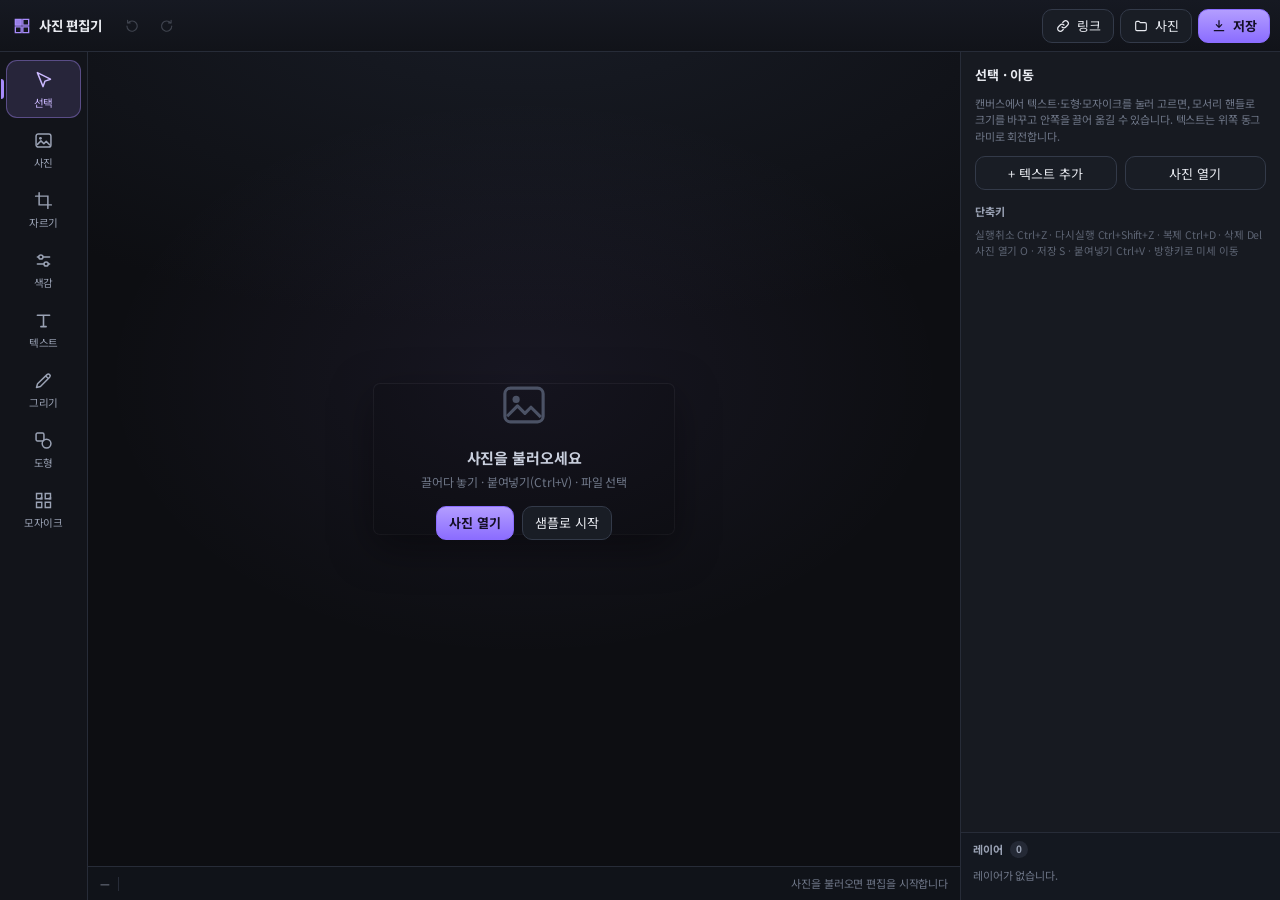
<file: index.html>
<!DOCTYPE html>
<html lang="ko">
<head>
<meta charset="utf-8">
<meta name="viewport" content="width=device-width, initial-scale=1, viewport-fit=cover, maximum-scale=1">
<title>사진 편집기 — 필터 · 텍스트 · 모자이크 · 저장</title>
<meta name="description" content="브라우저에서 바로 쓰는 사진 편집기 — 자르기, 필터, 자유 텍스트(폰트·테두리·그림자), 모자이크, 그리기, 도형, PNG/JPG/WebP 저장. 사진은 서버로 전송되지 않습니다.">
<meta name="theme-color" content="#0e0f13">
<meta name="apple-mobile-web-app-capable" content="yes">
<meta name="apple-mobile-web-app-status-bar-style" content="black-translucent">
<link rel="icon" href="assets/icon.svg" type="image/svg+xml">
<link rel="stylesheet" href="styles.css">
<script>
  window.__PE_ERRORS__ = [];
  window.addEventListener('error', function (e) {
    window.__PE_ERRORS__.push((e.message || 'error') + ' @' + (e.filename || '') + ':' + (e.lineno || 0));
  });
  window.addEventListener('unhandledrejection', function (e) {
    window.__PE_ERRORS__.push('promise: ' + (e.reason && e.reason.message ? e.reason.message : String(e.reason)));
  });
</script>
</head>
<body>

<div id="app" class="app" data-tool="select">

  <!-- ── 상단 바 ───────────────────────────────────────────── -->
  <header class="topbar">
    <div class="brand">
      <svg class="logo" viewBox="0 0 24 24" aria-hidden="true"><path d="M4 4h7v7H4zM13 4h7v7h-7zM4 13h7v7H4zM13 13h7v7h-7z" fill="none" stroke="currentColor" stroke-width="1.6"/><path d="M4 4h7v7H4z" fill="currentColor" opacity=".9"/></svg>
      <span class="brand-name">사진 편집기</span>
    </div>

    <div class="top-mid">
      <button id="btnUndo" class="icon-btn" title="실행 취소 (Ctrl+Z)" aria-label="실행 취소" disabled>
        <svg viewBox="0 0 24 24"><path d="M9 7H5V3M5.6 7.3A8 8 0 1 1 4 12" fill="none" stroke="currentColor" stroke-width="1.8" stroke-linecap="round" stroke-linejoin="round" transform="translate(2 2) scale(.9)"/></svg>
      </button>
      <button id="btnRedo" class="icon-btn" title="다시 실행 (Ctrl+Shift+Z)" aria-label="다시 실행" disabled>
        <svg viewBox="0 0 24 24"><path d="M15 7h4V3M18.4 7.3A8 8 0 1 0 20 12" fill="none" stroke="currentColor" stroke-width="1.8" stroke-linecap="round" stroke-linejoin="round" transform="translate(0 2) scale(.9)"/></svg>
      </button>
    </div>

    <div class="top-actions">
      <button id="btnLink" class="btn ghost" title="인스타 · 쓰레드 링크에서 사진 불러오기">
        <svg viewBox="0 0 24 24" class="i"><path d="M10.5 13.5a4 4 0 0 0 5.7 0l2.6-2.6a4 4 0 0 0-5.7-5.7L11.6 6.7" fill="none" stroke="currentColor" stroke-width="1.8" stroke-linecap="round"/><path d="M13.5 10.5a4 4 0 0 0-5.7 0l-2.6 2.6a4 4 0 0 0 5.7 5.7l1.5-1.5" fill="none" stroke="currentColor" stroke-width="1.8" stroke-linecap="round"/></svg>
        <span class="btn-label">링크</span>
      </button>
      <button id="btnOpen" class="btn ghost" title="사진 열기 (O)">
        <svg viewBox="0 0 24 24" class="i"><path d="M4 7a2 2 0 0 1 2-2h3l2 2h7a2 2 0 0 1 2 2v8a2 2 0 0 1-2 2H6a2 2 0 0 1-2-2z" fill="none" stroke="currentColor" stroke-width="1.7" stroke-linejoin="round"/></svg>
        <span class="btn-label">사진</span>
      </button>
      <button id="btnSave" class="btn primary" title="저장 · 내보내기 (S)">
        <svg viewBox="0 0 24 24" class="i"><path d="M12 4v10m0 0 4-4m-4 4-4-4M5 19h14" fill="none" stroke="currentColor" stroke-width="1.9" stroke-linecap="round" stroke-linejoin="round"/></svg>
        <span class="btn-label">저장</span>
      </button>
    </div>
  </header>

  <!-- ── 본문 ──────────────────────────────────────────────── -->
  <div class="main">

    <!-- 도구 레일 -->
    <nav class="rail" id="rail" aria-label="도구">
      <button class="tool is-on" data-tool="select" title="선택 · 이동">
        <svg viewBox="0 0 24 24"><path d="M5 3l6.5 16 2.2-6.3L20 10.5z" fill="none" stroke="currentColor" stroke-width="1.7" stroke-linejoin="round"/></svg>
        <span>선택</span>
      </button>
      <button class="tool" data-tool="photo" title="사진">
        <svg viewBox="0 0 24 24"><rect x="3.5" y="4.5" width="17" height="15" rx="2.5" fill="none" stroke="currentColor" stroke-width="1.7"/><circle cx="8.5" cy="9.5" r="1.6" fill="currentColor"/><path d="M4.5 17l4.6-4.6 3.3 3.3 2.7-2.7 4.4 4.4" fill="none" stroke="currentColor" stroke-width="1.7" stroke-linejoin="round"/></svg>
        <span>사진</span>
      </button>
      <button class="tool" data-tool="crop" title="자르기 · 회전">
        <svg viewBox="0 0 24 24"><path d="M7 3v14h14M3 7h14v14" fill="none" stroke="currentColor" stroke-width="1.7" stroke-linecap="round"/></svg>
        <span>자르기</span>
      </button>
      <button class="tool" data-tool="adjust" title="색감 · 필터">
        <svg viewBox="0 0 24 24"><path d="M5 8h14M5 16h14" fill="none" stroke="currentColor" stroke-width="1.7" stroke-linecap="round"/><circle cx="9" cy="8" r="2.4" fill="#12141a" stroke="currentColor" stroke-width="1.7"/><circle cx="15" cy="16" r="2.4" fill="#12141a" stroke="currentColor" stroke-width="1.7"/></svg>
        <span>색감</span>
      </button>
      <button class="tool" data-tool="text" title="텍스트">
        <svg viewBox="0 0 24 24"><path d="M5 6h14M12 6v13M9 19h6" fill="none" stroke="currentColor" stroke-width="1.8" stroke-linecap="round"/></svg>
        <span>텍스트</span>
      </button>
      <button class="tool" data-tool="draw" title="그리기">
        <svg viewBox="0 0 24 24"><path d="M4 20l4.5-1.2L19 8.3a2.1 2.1 0 0 0-3-3L5.2 15.8z" fill="none" stroke="currentColor" stroke-width="1.7" stroke-linejoin="round"/><path d="M14.5 6.8l2.7 2.7" fill="none" stroke="currentColor" stroke-width="1.7"/></svg>
        <span>그리기</span>
      </button>
      <button class="tool" data-tool="shape" title="도형">
        <svg viewBox="0 0 24 24"><rect x="3.5" y="3.5" width="9" height="9" rx="1.6" fill="none" stroke="currentColor" stroke-width="1.7"/><circle cx="15.5" cy="15.5" r="5" fill="none" stroke="currentColor" stroke-width="1.7"/></svg>
        <span>도형</span>
      </button>
      <button class="tool" data-tool="mosaic" title="모자이크">
        <svg viewBox="0 0 24 24"><path d="M4 4h6v6H4zM14 4h6v6h-6zM4 14h6v6H4zM14 14h6v6h-6z" fill="none" stroke="currentColor" stroke-width="1.6"/><path d="M8 8h3v3H8zM18 8h3v3h-3z" fill="currentColor" opacity=".55"/></svg>
        <span>모자이크</span>
      </button>
    </nav>

    <!-- 캔버스 -->
    <section class="stage" id="stage">
      <div class="canvas-wrap" id="canvasWrap">
        <canvas id="view"></canvas>
        <canvas id="overlay" tabindex="0"></canvas>

        <div class="empty" id="empty">
          <div class="empty-inner">
            <svg viewBox="0 0 24 24" class="empty-icon"><rect x="3.5" y="4.5" width="17" height="15" rx="2.5" fill="none" stroke="currentColor" stroke-width="1.4"/><circle cx="8.5" cy="9.5" r="1.6" fill="currentColor"/><path d="M4.5 17l4.6-4.6 3.3 3.3 2.7-2.7 4.4 4.4" fill="none" stroke="currentColor" stroke-width="1.4" stroke-linejoin="round"/></svg>
            <p class="empty-title">사진을 불러오세요</p>
            <p class="empty-sub">끌어다 놓기 · 붙여넣기(Ctrl+V) · 파일 선택</p>
            <div class="empty-btns">
              <button class="btn primary" id="btnEmptyOpen">사진 열기</button>
              <button class="btn ghost" id="btnEmptySample">샘플로 시작</button>
            </div>
          </div>
        </div>

        <div class="drop-hint" id="dropHint">여기에 사진을 놓으면 불러옵니다</div>
        <div class="busy" id="busy"><span class="spinner"></span><span id="busyText">처리 중…</span></div>
      </div>

      <div class="statusbar">
        <span id="sizeLabel" class="size-label">—</span>
        <span class="status-sep"></span>
        <div class="slot-strip" id="slotStrip"></div>
        <span class="status-spacer"></span>
        <span class="hint-mini" id="tipText">사진을 불러오면 편집을 시작합니다</span>
      </div>
    </section>

    <!-- 옵션 패널 -->
    <aside class="panel" id="panel">
      <button class="panel-collapse" id="panelCollapse" title="패널 접기" aria-label="패널 접기">
        <span class="chev">⌄</span>
      </button>
      <div class="panel-scroll" id="panelScroll">

        <!-- 선택 -->
        <section class="pane is-on" data-pane="select">
          <h2>선택 · 이동</h2>
          <p class="note">캔버스에서 텍스트·도형·모자이크를 눌러 고르면, 모서리 핸들로 크기를 바꾸고 안쪽을 끌어 옮길 수 있습니다. 텍스트는 위쪽 동그라미로 회전합니다.</p>
          <div class="row">
            <button class="btn ghost wide" id="btnSelText">+ 텍스트 추가</button>
            <button class="btn ghost wide" id="btnSelOpen">사진 열기</button>
          </div>
          <div class="subhead">단축키</div>
          <p class="note tiny">실행취소 Ctrl+Z · 다시실행 Ctrl+Shift+Z · 복제 Ctrl+D · 삭제 Del<br>사진 열기 O · 저장 S · 붙여넣기 Ctrl+V · 방향키로 미세 이동</p>
        </section>

        <!-- 사진 -->
        <section class="pane" data-pane="photo">
          <h2>사진</h2>
          <div class="row">
            <button class="btn wide" id="btnOpen2">
              <svg viewBox="0 0 24 24" class="i"><path d="M4 7a2 2 0 0 1 2-2h3l2 2h7a2 2 0 0 1 2 2v8a2 2 0 0 1-2 2H6a2 2 0 0 1-2-2z" fill="none" stroke="currentColor" stroke-width="1.7" stroke-linejoin="round"/></svg>
              사진 열기
            </button>
            <button class="btn ghost wide" id="btnSample">샘플 사진</button>
          </div>
          <div class="row">
            <button class="btn ghost wide" id="btnLink2">
              <svg viewBox="0 0 24 24" class="i"><path d="M10.5 13.5a4 4 0 0 0 5.7 0l2.6-2.6a4 4 0 0 0-5.7-5.7L11.6 6.7" fill="none" stroke="currentColor" stroke-width="1.8" stroke-linecap="round"/><path d="M13.5 10.5a4 4 0 0 0-5.7 0l-2.6 2.6a4 4 0 0 0 5.7 5.7l1.5-1.5" fill="none" stroke="currentColor" stroke-width="1.8" stroke-linecap="round"/></svg>
              인스타·쓰레드 링크로 불러오기
            </button>
          </div>
          <p class="note">로컬 파일 · 드래그&amp;드롭 · 클립보드 붙여넣기(Ctrl+V) · 휴대폰 사진첩</p>

          <div class="subhead">불러온 사진 <span id="slotCount" class="pill">0</span></div>
          <div class="slot-list" id="slotList">
            <p class="note">아직 없습니다.</p>
          </div>

          <label class="switch">
            <input type="checkbox" id="keepEdit" checked>
            <span>사진을 바꿔도 편집(텍스트·필터·모자이크) 유지</span>
          </label>
          <button class="btn danger wide" id="btnResetEdit">편집 전체 초기화</button>
          <p class="note tiny">사진은 브라우저 안에서만 처리되고 어디에도 업로드되지 않습니다.</p>
        </section>

        <!-- 자르기 -->
        <section class="pane" data-pane="crop">
          <h2>자르기 · 회전</h2>
          <div class="chips" id="aspectChips">
            <button class="chip is-on" data-aspect="free">자유</button>
            <button class="chip" data-aspect="1:1">1:1</button>
            <button class="chip" data-aspect="4:5">4:5</button>
            <button class="chip" data-aspect="9:16">9:16</button>
            <button class="chip" data-aspect="16:9">16:9</button>
            <button class="chip" data-aspect="3:4">3:4</button>
          </div>
          <div class="row tight">
            <button class="btn ghost" id="btnRotL" title="왼쪽으로 90°">
              <svg viewBox="0 0 24 24" class="i"><path d="M4 9V4h5M4.5 8.6A8 8 0 1 1 4 13" fill="none" stroke="currentColor" stroke-width="1.7" stroke-linecap="round"/></svg>
              회전
            </button>
            <button class="btn ghost" id="btnFlipH" title="좌우 반전">
              <svg viewBox="0 0 24 24" class="i"><path d="M12 3v18M9 7L4 12l5 5M15 7l5 5-5 5" fill="none" stroke="currentColor" stroke-width="1.7" stroke-linecap="round" stroke-linejoin="round"/></svg>
              좌우
            </button>
            <button class="btn ghost" id="btnFlipV" title="상하 반전">
              <svg viewBox="0 0 24 24" class="i"><path d="M3 12h18M7 9l5-5 5 5M7 15l5 5 5-5" fill="none" stroke="currentColor" stroke-width="1.7" stroke-linecap="round" stroke-linejoin="round"/></svg>
              상하
            </button>
          </div>
          <div class="row tight">
            <button class="btn primary wide" id="btnCropApply">자르기 적용</button>
            <button class="btn ghost" id="btnCropCancel">취소</button>
          </div>
          <p class="note" id="cropNote">모서리를 끌어 자르고, 안쪽을 끌면 영역이 이동합니다.</p>
        </section>

        <!-- 색감 -->
        <section class="pane" data-pane="adjust">
          <h2>색감 · 필터</h2>
          <div class="filters" id="filterGrid"></div>
          <div class="row tight" style="margin-bottom:12px">
            <button class="btn ghost" id="btnCompare" title="보정 전후 비교 (누르고 있는 동안)">원본 비교</button>
          </div>
          <div class="sliders" id="adjSliders"></div>
          <button class="btn ghost wide" id="btnAdjReset">보정 초기화</button>
        </section>

        <!-- 텍스트 -->
        <section class="pane" data-pane="text">
          <h2>텍스트</h2>
          <button class="btn primary wide" id="btnAddText">+ 텍스트 추가</button>
          <p class="note">캔버스를 눌러 원하는 위치에 바로 추가할 수도 있습니다.</p>

          <div class="txt-edit" id="txtEdit">
            <label class="field">
              <span class="lbl">내용</span>
              <textarea id="txText" rows="2" placeholder="문구를 입력하세요"></textarea>
            </label>

            <label class="field">
              <span class="lbl">폰트</span>
              <select id="txFont" class="select"></select>
            </label>
            <div class="font-preview" id="fontPreview">가나다 ABC 123</div>

            <div class="field">
              <span class="lbl">크기 <b id="txSizeVal">8%</b></span>
              <input type="range" id="txSize" min="1" max="40" step=".5" value="8">
            </div>
            <div class="field">
              <span class="lbl">줄바꿈 폭 <b id="txWrapVal">90%</b></span>
              <input type="range" id="txWrap" min="20" max="100" step="1" value="90">
            </div>

            <div class="row tight">
              <div class="seg" id="txAlign">
                <button data-align="left" title="왼쪽">◧</button>
                <button data-align="center" class="is-on" title="가운데">≡</button>
                <button data-align="right" title="오른쪽">◨</button>
              </div>
              <label class="mini-field" title="자간">
                <span>자간</span><input type="number" id="txTracking" min="-20" max="60" step="1" value="0">
              </label>
              <label class="mini-field" title="행간">
                <span>행간</span><input type="number" id="txLeading" min="50" max="250" step="5" value="120">
              </label>
            </div>

            <details class="group" open>
              <summary>글자 스타일</summary>
              <div class="row tight">
                <label class="color-field"><span>색</span><input type="color" id="txColor" value="#ffffff"></label>
                <div class="seg" id="txWeight">
                  <button data-weight="400">보통</button>
                  <button data-weight="700">굵게</button>
                  <button data-weight="900">매우굵게</button>
                </div>
              </div>
              <div class="row tight">
                <label class="color-field"><span>불투명도</span><input type="range" id="txOpacity" min="10" max="100" value="100"></label>
              </div>
              <label class="switch small"><input type="checkbox" id="txItalic"><span>기울임</span></label>
            </details>

            <details class="group">
              <summary>컬러 테두리</summary>
              <div class="row tight">
                <label class="color-field"><span>색</span><input type="color" id="txStrokeColor" value="#000000"></label>
                <label class="mini-field"><span>두께</span><input type="range" id="txStrokeWidth" min="0" max="30" step="0.5" value="0"><b id="txStrokeVal">0</b></label>
              </div>
            </details>

            <details class="group">
              <summary>컬러 그림자</summary>
              <div class="row tight">
                <label class="color-field"><span>색</span><input type="color" id="txShadowColor" value="#000000"></label>
                <label class="mini-field"><span>불투명도</span><input type="range" id="txShadowAlpha" min="0" max="100" value="70"></label>
              </div>
              <div class="field">
                <span class="lbl">번짐 <b id="txShadowBlurVal">18</b></span>
                <input type="range" id="txShadowBlur" min="0" max="60" step="1" value="18">
              </div>
              <div class="row tight">
                <label class="mini-field"><span>X</span><input type="range" id="txShadowX" min="-40" max="40" step="1" value="0"></label>
                <label class="mini-field"><span>Y</span><input type="range" id="txShadowY" min="-40" max="40" step="1" value="6"></label>
              </div>
            </details>

            <details class="group">
              <summary>배경 박스</summary>
              <label class="switch small"><input type="checkbox" id="txBgOn"><span>배경 사용</span></label>
              <div class="row tight">
                <label class="color-field"><span>색</span><input type="color" id="txBgColor" value="#000000"></label>
                <label class="mini-field"><span>둥글기</span><input type="range" id="txBgRadius" min="0" max="100" value="24"></label>
              </div>
              <div class="row tight">
                <label class="mini-field"><span>여백</span><input type="range" id="txBgPad" min="0" max="120" value="40"></label>
                <label class="mini-field"><span>불투명도</span><input type="range" id="txBgAlpha" min="0" max="100" value="60"></label>
              </div>
            </details>

            <div class="row tight layer-actions">
              <button class="btn ghost" id="btnDupText" title="복제 (Ctrl+D)">복제</button>
              <button class="btn ghost" id="btnFrontText" title="맨 앞으로">앞으로</button>
              <button class="btn ghost" id="btnBackText" title="맨 뒤로">뒤로</button>
              <button class="btn danger" id="btnDelText">삭제</button>
            </div>
          </div>
          <p class="note" id="textEmptyNote">텍스트를 추가하면 여기에서 모든 스타일을 조절할 수 있습니다.</p>
        </section>

        <!-- 그리기 -->
        <section class="pane" data-pane="draw">
          <h2>그리기</h2>
          <div class="chips" id="drawModes">
            <button class="chip is-on" data-mode="pen">펜</button>
            <button class="chip" data-mode="marker">형광펜</button>
            <button class="chip" data-mode="eraser">지우개</button>
          </div>
          <label class="color-field full"><span>색</span><input type="color" id="drawColor" value="#ff4d6d"></label>
          <div class="field">
            <span class="lbl">두께 <b id="drawWidthVal">6</b></span>
            <input type="range" id="drawWidth" min="1" max="60" step="1" value="6">
          </div>
          <div class="field">
            <span class="lbl">불투명도 <b id="drawOpacityVal">100%</b></span>
            <input type="range" id="drawOpacity" min="10" max="100" step="5" value="100">
          </div>
          <p class="note">지우개는 그은 선을 통째로 지웁니다. 모자이크는 ‘모자이크’ 도구를 쓰세요.</p>
        </section>

        <!-- 도형 -->
        <section class="pane" data-pane="shape">
          <h2>도형</h2>
          <div class="chips" id="shapeKinds">
            <button class="chip is-on" data-shape="rect">사각형</button>
            <button class="chip" data-shape="ellipse">원</button>
            <button class="chip" data-shape="arrow">화살표</button>
          </div>
          <label class="color-field full"><span>선 색</span><input type="color" id="shapeColor" value="#ffd166"></label>
          <div class="field">
            <span class="lbl">선 두께 <b id="shapeWidthVal">6</b></span>
            <input type="range" id="shapeWidth" min="1" max="40" step="1" value="6">
          </div>
          <label class="switch small"><input type="checkbox" id="shapeFill"><span>채우기</span></label>
          <label class="color-field full"><span>채움 색</span><input type="color" id="shapeFillColor" value="#ffd166"></label>
          <div class="field">
            <span class="lbl">불투명도 <b id="shapeOpacityVal">100%</b></span>
            <input type="range" id="shapeOpacity" min="10" max="100" step="5" value="100">
          </div>
        </section>

        <!-- 모자이크 -->
        <section class="pane" data-pane="mosaic">
          <h2>모자이크</h2>
          <div class="chips" id="mosaicModes">
            <button class="chip is-on" data-mode="pixel">픽셀 모자이크</button>
            <button class="chip" data-mode="blur">블러</button>
          </div>
          <div class="field">
            <span class="lbl">강도 <b id="mosaicSizeVal">18</b></span>
            <input type="range" id="mosaicSize" min="4" max="80" step="2" value="18">
          </div>
          <p class="note">가릴 곳을 드래그하세요. 여러 번 칠할 수 있고, 만든 영역은 ‘레이어’에서 지웁니다.</p>
          <button class="btn ghost wide" id="btnClearMosaic">모자이크 모두 지우기</button>
        </section>

      </div>

      <!-- 레이어 -->
      <div class="panel-layers" id="panelLayers">
        <div class="subhead">레이어 <span class="pill" id="layerCount">0</span></div>
        <div class="layer-list" id="layerList"></div>
      </div>
    </aside>
  </div>

  <input type="file" id="fileInput" accept="image/*" multiple hidden>
</div>

<!-- 저장 모달 -->
<div class="modal" id="saveModal" aria-hidden="true">
  <div class="modal-card">
    <div class="modal-head">
      <h2>저장 · 내보내기</h2>
      <button class="icon-btn" id="btnCloseSave" aria-label="닫기">✕</button>
    </div>
    <div class="modal-body">
      <div class="chips" id="formatChips">
        <button class="chip is-on" data-fmt="png">PNG</button>
        <button class="chip" data-fmt="jpeg">JPG</button>
        <button class="chip" data-fmt="webp">WebP</button>
      </div>
      <div class="field" id="qualityField" hidden>
        <span class="lbl">품질 <b id="qualityVal">92%</b></span>
        <input type="range" id="quality" min="50" max="100" step="1" value="92">
      </div>
      <label class="field">
        <span class="lbl">해상도</span>
        <select id="exportSize" class="select">
          <option value="0">원본 해상도</option>
          <option value="2560">긴 변 2560px</option>
          <option value="1920">긴 변 1920px</option>
          <option value="1080">긴 변 1080px</option>
        </select>
      </label>
      <label class="field">
        <span class="lbl">파일 이름</span>
        <input type="text" id="exportName" class="text-input" placeholder="photo-editor">
      </label>
      <div class="export-info" id="exportInfo">—</div>
    </div>
    <div class="modal-foot">
      <button class="btn ghost wide" id="btnShare">공유</button>
      <button class="btn primary wide" id="btnDownload">다운로드</button>
    </div>
  </div>
</div>

<div class="modal" id="linkModal" aria-hidden="true">
  <div class="modal-card">
    <div class="modal-head">
      <h2>🔗 인스타 · 쓰레드 링크</h2>
      <button class="icon-btn" id="btnCloseLink" aria-label="닫기">✕</button>
    </div>
    <div class="modal-body">
      <div class="link-status" id="linkStatus" data-state="unknown">
        <span class="dot"></span>
        <span id="linkStatusText">스튜디오 확인 중…</span>
        <button class="link-mini" id="btnLinkRecheck">다시 확인</button>
      </div>

      <label class="field" style="margin-top:10px">
        <span class="lbl">게시물 링크</span>
        <input type="text" id="linkUrl" class="text-input" inputmode="url" autocomplete="off"
               placeholder="https://www.instagram.com/p/…  ·  https://www.threads.com/@…/post/…">
      </label>
      <button class="btn primary wide" id="btnLinkFetch">사진 불러오기</button>
      <p class="note" id="linkNote">집 PC에서 백수톡 스튜디오를 실행하면 링크에서 원본 사진을 바로 불러올 수 있습니다.</p>

      <div class="link-results" id="linkResults"></div>

      <details class="group" id="linkAdv">
        <summary>고급 · 스튜디오 주소</summary>
        <input type="text" id="linkBase" class="text-input" placeholder="http://localhost:8770" inputmode="url">
        <p class="note tiny">집 PC의 백수톡 스튜디오 런처 주소입니다. 기본 8770 포트.</p>
      </details>
    </div>
    <div class="modal-foot">
      <button class="btn ghost wide" id="btnLinkFile">사진 파일 열기</button>
      <button class="btn primary wide" id="btnLinkAddAll" hidden>모두 불러오기</button>
    </div>
  </div>
</div>

<div id="toast" class="toast" role="status" aria-live="polite"></div>
<script type="module" src="js/boot.js"></script>
</body>
</html>
</file>
<file: styles.css>
/* ============================================================
   사진 편집기 — dark studio UI
   ============================================================ */

@font-face{font-family:'Noto Sans KR';font-style:normal;font-weight:400;font-display:swap;
  src:url('assets/fonts/noto-sans-kr-korean-400-normal.woff2') format('woff2');}
@font-face{font-family:'Noto Sans KR';font-style:normal;font-weight:700;font-display:swap;
  src:url('assets/fonts/noto-sans-kr-korean-700-normal.woff2') format('woff2');}
@font-face{font-family:'Noto Sans KR';font-style:normal;font-weight:900;font-display:swap;
  src:url('assets/fonts/noto-sans-kr-korean-900-normal.woff2') format('woff2');}
@font-face{font-family:'Black Han Sans';font-style:normal;font-weight:400;font-display:swap;
  src:url('assets/fonts/black-han-sans-korean-400-normal.woff2') format('woff2');}
@font-face{font-family:'Jua';font-style:normal;font-weight:400;font-display:swap;
  src:url('assets/fonts/jua-korean-400-normal.woff2') format('woff2');}
@font-face{font-family:'Do Hyeon';font-style:normal;font-weight:400;font-display:swap;
  src:url('assets/fonts/do-hyeon-korean-400-normal.woff2') format('woff2');}
@font-face{font-family:'Nanum Pen Script';font-style:normal;font-weight:400;font-display:swap;
  src:url('assets/fonts/nanum-pen-script-korean-400-normal.woff2') format('woff2');}
@font-face{font-family:'Gowun Batang';font-style:normal;font-weight:400;font-display:swap;
  src:url('assets/fonts/gowun-batang-korean-400-normal.woff2') format('woff2');}
@font-face{font-family:'Gowun Batang';font-style:normal;font-weight:700;font-display:swap;
  src:url('assets/fonts/gowun-batang-korean-700-normal.woff2') format('woff2');}
@font-face{font-family:'Gowun Dodum';font-style:normal;font-weight:400;font-display:swap;
  src:url('assets/fonts/gowun-dodum-korean-400-normal.woff2') format('woff2');}
@font-face{font-family:'Nanum Myeongjo';font-style:normal;font-weight:400;font-display:swap;
  src:url('assets/fonts/nanum-myeongjo-korean-400-normal.woff2') format('woff2');}
@font-face{font-family:'Nanum Myeongjo';font-style:normal;font-weight:800;font-display:swap;
  src:url('assets/fonts/nanum-myeongjo-korean-800-normal.woff2') format('woff2');}

:root{
  --bg:#0d0e12;
  --bg-2:#12141a;
  --panel:#171a21;
  --panel-2:#1d212a;
  --line:#272c38;
  --line-2:#333a49;
  --text:#e8eaf0;
  --muted:#9aa2b4;
  --muted-2:#6f7788;
  --accent:#a78bfa;
  --accent-2:#7c5cff;
  --accent-ink:#150f2b;
  --danger:#f2607a;
  --ok:#3ddc97;
  --radius:12px;
  --rail-w:88px;
  --panel-w:320px;
  --top-h:52px;
  --safe-b:env(safe-area-inset-bottom, 0px);
}

*{box-sizing:border-box;-webkit-tap-highlight-color:transparent;}
[hidden]{display:none!important;}
html,body{height:100%;}
body{
  margin:0;background:var(--bg);color:var(--text);
  font-family:'Noto Sans KR',-apple-system,BlinkMacSystemFont,'Malgun Gothic',system-ui,sans-serif;
  font-size:13px;line-height:1.45;letter-spacing:-.01em;
  overscroll-behavior:none;
}
button,input,select,textarea{font-family:inherit;font-size:inherit;color:inherit;}
h2{font-size:13px;font-weight:700;margin:0 0 10px;letter-spacing:-.01em;}

/* ── 앱 뼈대 ───────────────────────────────────────────── */
.app{display:flex;flex-direction:column;height:100dvh;height:100vh;overflow:hidden;}

.topbar{
  flex:0 0 auto;height:var(--top-h);display:flex;align-items:center;gap:8px;
  padding:0 10px 0 12px;background:linear-gradient(180deg,#161922,#111319);
  border-bottom:1px solid var(--line);position:relative;z-index:20;
}
.brand{display:flex;align-items:center;gap:7px;min-width:0;}
.brand .logo{width:20px;height:20px;color:var(--accent);flex:0 0 auto;}
.brand-name{font-weight:700;font-size:13.5px;letter-spacing:-.02em;white-space:nowrap;}
.top-mid{display:flex;align-items:center;gap:4px;margin-left:6px;}
.top-actions{display:flex;align-items:center;gap:6px;margin-left:auto;}

.icon-btn{
  width:32px;height:32px;display:grid;place-items:center;border:1px solid transparent;
  background:transparent;border-radius:9px;cursor:pointer;color:var(--muted);transition:.15s;
}
.icon-btn:hover:not(:disabled){background:#22262f;color:var(--text);}
.icon-btn:disabled{opacity:.32;cursor:default;}
.icon-btn svg{width:17px;height:17px;}

.btn{
  display:inline-flex;align-items:center;justify-content:center;gap:6px;
  height:34px;padding:0 12px;border-radius:10px;border:1px solid var(--line-2);
  background:#1c2029;color:var(--text);cursor:pointer;font-weight:500;
  transition:.15s;white-space:nowrap;user-select:none;
}
.btn:hover{background:#252a35;border-color:#3c4456;}
.btn:active{transform:translateY(1px);}
.btn .i{width:16px;height:16px;flex:0 0 auto;}
.btn.primary{background:linear-gradient(180deg,#b39dff,#8b6dff);color:#140f26;border-color:#8b6dff;font-weight:700;}
.btn.primary:hover{filter:brightness(1.06);}
.btn.ghost{background:#191d25;}
.btn.danger{color:#ff9fb0;border-color:#4a2833;background:#251a20;}
.btn.danger:hover{background:#312128;border-color:#6b3543;}
.btn.wide{width:100%;}
.btn[disabled]{opacity:.45;cursor:default;}
.btn-label{display:inline;}

/* ── 본문 3단 ──────────────────────────────────────────── */
.main{flex:1 1 auto;display:flex;min-height:0;min-width:0;}

/* 도구 레일 */
.rail{
  flex:0 0 var(--rail-w);display:flex;flex-direction:column;gap:2px;
  padding:8px 6px;background:var(--bg-2);border-right:1px solid var(--line);
  overflow-y:auto;scrollbar-width:none;
}
.rail::-webkit-scrollbar{display:none;}
.tool{
  position:relative;display:flex;flex-direction:column;align-items:center;gap:4px;
  padding:9px 4px 7px;border:1px solid transparent;border-radius:11px;
  background:transparent;color:var(--muted);cursor:pointer;transition:.15s;
}
.tool svg{width:21px;height:21px;flex:0 0 auto;}
.tool span{font-size:10.5px;letter-spacing:-.02em;font-weight:500;}
.tool:hover{background:#1f232c;color:#cfd4e0;}
.tool.is-on{background:rgba(167,139,250,.14);border-color:rgba(167,139,250,.4);color:#cbb9ff;}
.tool.is-on::before{
  content:"";position:absolute;left:-6px;top:50%;transform:translateY(-50%);
  width:3px;height:20px;border-radius:0 3px 3px 0;background:var(--accent);
}

/* 캔버스 무대 */
.stage{flex:1 1 auto;display:flex;flex-direction:column;min-width:0;min-height:0;background:
  radial-gradient(1200px 600px at 50% -10%,#191d27 0%,#0d0e12 60%);}
.canvas-wrap{
  position:relative;flex:1 1 auto;min-height:0;overflow:hidden;
  display:block;padding:0;touch-action:none;
}
#view,#overlay{
  position:absolute;inset:0;margin:auto;display:block;max-width:calc(100% - 24px);max-height:calc(100% - 24px);
  border-radius:6px;
}
#view{box-shadow:0 12px 40px rgba(0,0,0,.55),0 0 0 1px rgba(255,255,255,.06);background:#0a0b0e;}
#overlay{background:transparent;touch-action:none;outline:none;cursor:crosshair;}
.app[data-tool="select"] #overlay{cursor:default;}
.app[data-tool="text"] #overlay{cursor:text;}
.app[data-tool="crop"] #overlay{cursor:crosshair;}

.empty{
  position:absolute;inset:0;display:grid;place-items:center;padding:20px;
  background:radial-gradient(600px 400px at 50% 40%,rgba(167,139,250,.07),transparent 70%);
}
.empty-inner{text-align:center;max-width:340px;}
.empty-icon{width:54px;height:54px;color:#4b5265;margin-bottom:10px;}
.empty-title{margin:0 0 4px;font-size:15px;font-weight:700;color:#c9cfdd;}
.empty-sub{margin:0 0 16px;font-size:12px;color:var(--muted-2);}
.empty-btns{display:flex;gap:8px;justify-content:center;flex-wrap:wrap;}

.drop-hint{
  position:absolute;inset:10px;border:2px dashed rgba(167,139,250,.7);border-radius:14px;
  display:none;place-items:center;font-weight:600;color:#d9ccff;background:rgba(124,92,255,.1);
  backdrop-filter:blur(2px);pointer-events:none;z-index:5;
}
.canvas-wrap.dragging .drop-hint{display:grid;}

.busy{
  position:absolute;left:50%;top:50%;transform:translate(-50%,-50%);
  display:none;align-items:center;gap:8px;padding:9px 14px;border-radius:99px;
  background:rgba(16,18,24,.92);border:1px solid var(--line-2);font-size:12px;z-index:6;
}
.busy.on{display:flex;}
.spinner{
  width:14px;height:14px;border-radius:50%;border:2px solid rgba(255,255,255,.2);
  border-top-color:var(--accent);animation:spin .7s linear infinite;
}
@keyframes spin{to{transform:rotate(360deg);}}

.statusbar{
  flex:0 0 auto;display:flex;align-items:center;gap:8px;height:34px;padding:0 12px;
  background:#101319;border-top:1px solid var(--line);font-size:11px;color:var(--muted-2);
  overflow:hidden;
}
.size-label{color:var(--muted);font-variant-numeric:tabular-nums;white-space:nowrap;}
.status-sep{width:1px;height:14px;background:var(--line);flex:0 0 auto;}
.status-spacer{flex:1 1 auto;}
.slot-strip{display:flex;gap:5px;align-items:center;overflow-x:auto;scrollbar-width:none;max-width:46%;}
.slot-strip::-webkit-scrollbar{display:none;}
.slot-thumb{
  width:26px;height:26px;border-radius:6px;object-fit:cover;border:1px solid var(--line-2);
  cursor:pointer;flex:0 0 auto;opacity:.7;transition:.15s;
}
.slot-thumb.is-on{opacity:1;border-color:var(--accent);box-shadow:0 0 0 1px var(--accent);}
.hint-mini{white-space:nowrap;overflow:hidden;text-overflow:ellipsis;}

/* ── 옵션 패널 ────────────────────────────────────────── */
.panel{
  flex:0 0 var(--panel-w);width:var(--panel-w);display:flex;flex-direction:column;min-height:0;
  background:var(--panel);border-left:1px solid var(--line);position:relative;
}
.panel-collapse{display:none;}
.panel-scroll{flex:1 1 auto;overflow-y:auto;padding:14px 14px 18px;min-height:0;}
.pane{display:none;}
.pane.is-on{display:block;animation:fade .18s ease;}
@keyframes fade{from{opacity:0;transform:translateY(3px);}to{opacity:1;transform:none;}}

.row{display:flex;gap:8px;align-items:center;margin-bottom:10px;}
.row.tight{gap:6px;margin-bottom:8px;flex-wrap:wrap;}
.row.tight .btn{flex:1 1 auto;padding:0 8px;font-size:12px;}
.note{font-size:11px;color:var(--muted-2);line-height:1.5;margin:6px 0 12px;}
.note.tiny{font-size:10.5px;opacity:.8;}
.subhead{
  display:flex;align-items:center;gap:6px;font-size:11px;font-weight:700;color:var(--muted);
  margin:14px 0 7px;letter-spacing:.02em;text-transform:none;
}
.pill{
  display:inline-grid;place-items:center;min-width:18px;height:17px;padding:0 5px;border-radius:99px;
  background:#242935;color:var(--muted);font-size:10px;font-weight:700;
}

.chips{display:flex;flex-wrap:wrap;gap:6px;margin-bottom:12px;}
.chip{
  height:29px;padding:0 11px;border-radius:8px;border:1px solid var(--line-2);background:#1b1f28;
  color:var(--muted);cursor:pointer;font-size:12px;transition:.14s;
}
.chip:hover{background:#232833;color:var(--text);}
.chip.is-on{background:rgba(167,139,250,.16);border-color:rgba(167,139,250,.55);color:#d7c8ff;font-weight:600;}

.field{display:block;margin-bottom:11px;}
.field .lbl{display:flex;justify-content:space-between;align-items:center;font-size:11.5px;color:var(--muted);margin-bottom:5px;}
.field .lbl b{color:#cfd4e2;font-weight:600;font-variant-numeric:tabular-nums;}
input[type="range"]{
  -webkit-appearance:none;appearance:none;width:100%;height:22px;background:transparent;cursor:pointer;
}
input[type="range"]::-webkit-slider-runnable-track{height:4px;border-radius:99px;background:#2b303c;}
input[type="range"]::-webkit-slider-thumb{
  -webkit-appearance:none;width:15px;height:15px;margin-top:-5.5px;border-radius:50%;
  background:#e6e1ff;border:2px solid var(--accent-2);box-shadow:0 1px 4px rgba(0,0,0,.5);
}
input[type="range"]::-moz-range-track{height:4px;border-radius:99px;background:#2b303c;}
input[type="range"]::-moz-range-thumb{width:13px;height:13px;border-radius:50%;background:#e6e1ff;border:2px solid var(--accent-2);}

.switch{display:flex;align-items:center;gap:8px;font-size:11.5px;color:var(--muted);margin:10px 0;}
.switch.small{font-size:11.5px;margin:8px 0;}
.switch input{appearance:none;width:34px;height:20px;border-radius:99px;background:#2b303c;position:relative;cursor:pointer;flex:0 0 auto;transition:.18s;}
.switch input::after{content:"";position:absolute;top:2px;left:2px;width:16px;height:16px;border-radius:50%;background:#8e96a8;transition:.18s;}
.switch input:checked{background:rgba(167,139,250,.35);}
.switch input:checked::after{left:16px;background:var(--accent);}

.color-field{
  flex:1 1 46%;display:flex;align-items:center;gap:6px;font-size:11px;color:var(--muted);
  background:#1b1f28;border:1px solid var(--line);border-radius:9px;padding:4px 8px;min-width:0;
}
.color-field.full{width:100%;margin-bottom:9px;}
.color-field span{white-space:nowrap;}
.color-field input[type="color"]{
  -webkit-appearance:none;appearance:none;border:none;background:none;width:100%;height:24px;padding:0;cursor:pointer;min-width:0;
}
.color-field input[type="color"]::-webkit-color-swatch-wrapper{padding:0;}
.color-field input[type="color"]::-webkit-color-swatch{border:1px solid #3a4152;border-radius:6px;}
.mini-field{
  flex:1 1 46%;display:flex;align-items:center;gap:6px;font-size:11px;color:var(--muted);
  background:#1b1f28;border:1px solid var(--line);border-radius:9px;padding:2px 8px;min-width:0;
}
.mini-field input[type="range"]{flex:1 1 auto;height:20px;min-width:0;}
.mini-field span{white-space:nowrap;flex:0 0 auto;}
input[type="number"]::-webkit-outer-spin-button,
input[type="number"]::-webkit-inner-spin-button{-webkit-appearance:none;margin:0;}
.mini-field input[type="number"]{-moz-appearance:textfield;
  width:46px;font-size:11px;background:#12151b;border:1px solid var(--line-2);border-radius:6px;padding:3px 4px;
  text-align:center;font-variant-numeric:tabular-nums;
}
.mini-field b{font-weight:600;color:#cfd4e2;min-width:14px;text-align:right;font-variant-numeric:tabular-nums;}

.seg{display:flex;background:#1b1f28;border:1px solid var(--line);border-radius:9px;padding:2px;gap:2px;}
.seg button{
  border:none;background:transparent;color:var(--muted);padding:4px 9px;border-radius:7px;cursor:pointer;
  font-size:11.5px;white-space:nowrap;
}
.seg button.is-on{background:#2c3240;color:#e8e3ff;font-weight:600;}

.select,.text-input,textarea,input[type="text"]{
  width:100%;background:#12151b;border:1px solid var(--line-2);border-radius:9px;padding:8px 10px;
  color:var(--text);outline:none;transition:.15s;
}
.select{padding:8px 30px 8px 10px;appearance:none;background-image:url("data:image/svg+xml,%3Csvg xmlns='http://www.w3.org/2000/svg' viewBox='0 0 24 24' fill='none' stroke='%239aa2b4' stroke-width='2'%3E%3Cpath d='M6 9l6 6 6-6'/%3E%3C/svg%3E");background-repeat:no-repeat;background-position:right 8px center;background-size:15px;}
.select:focus,.text-input:focus,textarea:focus{border-color:var(--accent-2);box-shadow:0 0 0 3px rgba(124,92,255,.16);}
textarea{resize:vertical;min-height:48px;line-height:1.4;}
.font-preview{
  margin:-4px 0 10px;padding:7px 10px;border-radius:8px;background:#10131a;border:1px dashed var(--line);
  font-size:15px;text-align:center;color:#dfe3ee;overflow:hidden;white-space:nowrap;text-overflow:ellipsis;
}

.group{border-top:1px solid var(--line);padding-top:8px;margin-top:8px;}
.group summary{cursor:pointer;font-size:11.5px;color:var(--muted);font-weight:600;list-style:none;padding:3px 0 7px;display:flex;align-items:center;gap:6px;}
.group summary::-webkit-details-marker{display:none;}
.group summary::before{content:"▸";font-size:9px;color:var(--muted-2);transition:.15s;}
.group[open] summary::before{transform:rotate(90deg);}

.filters{display:grid;grid-template-columns:repeat(3,1fr);gap:6px;margin-bottom:14px;}
.filter-btn{
  border:1px solid var(--line);background:#1b1f28;border-radius:9px;padding:5px 4px 6px;
  cursor:pointer;color:var(--muted);font-size:11px;transition:.14s;display:flex;flex-direction:column;gap:4px;align-items:center;
}
.filter-btn:hover{background:#232833;color:var(--text);}
.filter-btn.is-on{border-color:rgba(167,139,250,.55);background:rgba(167,139,250,.14);color:#d9cbff;font-weight:600;}
.filter-btn canvas{width:100%;height:28px;border-radius:5px;display:block;background:#22262f;}
.filter-btn img.fthumb{width:100%;height:28px;object-fit:cover;border-radius:5px;display:block;background:#22262f;}

.sliders .field:last-child{margin-bottom:4px;}

.slot-list{display:flex;flex-direction:column;gap:6px;margin-bottom:8px;}
.slot-row{
  display:flex;align-items:center;gap:8px;padding:6px;border-radius:9px;background:#1a1e26;
  border:1px solid var(--line);cursor:pointer;transition:.14s;
}
.slot-row:hover{background:#20242e;}
.slot-row.is-on{border-color:rgba(167,139,250,.55);background:rgba(167,139,250,.1);}
.slot-row img{width:38px;height:38px;object-fit:cover;border-radius:6px;flex:0 0 auto;background:#0f1116;}
.slot-meta{min-width:0;flex:1 1 auto;}
.slot-name{font-size:11.5px;white-space:nowrap;overflow:hidden;text-overflow:ellipsis;}
.slot-dim{font-size:10px;color:var(--muted-2);font-variant-numeric:tabular-nums;}
.slot-x{
  width:22px;height:22px;border-radius:6px;border:none;background:transparent;color:var(--muted-2);
  cursor:pointer;flex:0 0 auto;font-size:13px;line-height:1;
}
.slot-x:hover{background:#33222a;color:#ff9fb0;}

/* 레이어 */
.panel-layers{
  flex:0 0 auto;max-height:32%;display:flex;flex-direction:column;min-height:0;
  border-top:1px solid var(--line);background:#141820;padding:8px 12px 10px;overflow:hidden;
}
.panel-layers .subhead{margin:0 0 6px;}
.layer-list{overflow-y:auto;display:flex;flex-direction:column;gap:3px;min-height:0;}
.layer-empty{font-size:11px;color:var(--muted-2);padding:4px 0 6px;}
.layer-item{
  display:flex;align-items:center;gap:7px;padding:4px 6px;border-radius:7px;cursor:pointer;
  border:1px solid transparent;color:var(--muted);font-size:11.5px;background:transparent;width:100%;text-align:left;
}
.layer-item:hover{background:#1e232c;color:var(--text);}
.layer-item.is-on{background:rgba(167,139,250,.13);border-color:rgba(167,139,250,.4);color:#dcd0ff;}
.layer-item .lico{width:14px;height:14px;flex:0 0 auto;opacity:.75;}
.layer-item .lname{flex:1 1 auto;overflow:hidden;text-overflow:ellipsis;white-space:nowrap;}
.layer-item .lvis{width:18px;height:18px;border-radius:4px;border:none;background:transparent;color:var(--muted-2);cursor:pointer;font-size:10px;}
.layer-item .lvis:hover{background:#2a2f3a;color:var(--text);}

/* ── 모달 ──────────────────────────────────────────────── */
.modal{
  position:fixed;inset:0;z-index:80;display:none;align-items:center;justify-content:center;
  background:rgba(5,6,9,.66);backdrop-filter:blur(6px);padding:16px;
}
.modal.is-on{display:flex;}
.modal-card{
  width:100%;max-width:400px;background:var(--panel);border:1px solid var(--line-2);border-radius:16px;
  box-shadow:0 30px 80px rgba(0,0,0,.6);display:flex;flex-direction:column;max-height:min(86dvh,620px);overflow:hidden;
}
.modal-head{display:flex;align-items:center;justify-content:space-between;padding:14px 14px 6px;}
.modal-head h2{margin:0;font-size:15px;}
.modal-body{padding:8px 16px 4px;overflow-y:auto;}
.modal-foot{display:flex;gap:8px;padding:12px 16px calc(14px + var(--safe-b));border-top:1px solid var(--line);}
.export-info{
  font-size:11px;color:var(--muted-2);background:#11141a;border:1px solid var(--line);
  border-radius:9px;padding:8px 10px;margin-top:4px;font-variant-numeric:tabular-nums;line-height:1.6;
}

/* 링크(인스타·쓰레드) 불러오기 */
.link-status{
  display:flex;align-items:center;gap:8px;font-size:11.5px;color:var(--muted);
  background:#11141a;border:1px solid var(--line);border-radius:9px;padding:7px 10px;
}
.link-status .dot{width:8px;height:8px;border-radius:50%;background:#6f7788;flex:0 0 auto;}
.link-status[data-state="ok"] .dot{background:var(--ok);box-shadow:0 0 0 3px rgba(61,220,151,.16);}
.link-status[data-state="off"] .dot{background:var(--danger);}
.link-status[data-state="unknown"] .dot{background:#ffd166;}
.link-status[data-state="ok"]{color:#bfeeda;border-color:rgba(61,220,151,.28);}
.link-mini{margin-left:auto;background:transparent;border:1px solid var(--line-2);color:var(--muted);
  border-radius:7px;padding:2px 8px;font-size:11px;cursor:pointer;}
.link-mini:hover{background:#232833;color:var(--text);}
.link-results{display:grid;grid-template-columns:repeat(3,1fr);gap:6px;margin:10px 0 4px;}
.link-card{position:relative;border:1px solid var(--line);border-radius:9px;overflow:hidden;
  background:#11141a;cursor:pointer;transition:.14s;}
.link-card.is-on{border-color:var(--accent);box-shadow:0 0 0 1px var(--accent);}
.link-card img{width:100%;aspect-ratio:1/1;object-fit:cover;display:block;background:#0a0b0e;}
.link-meta{font-size:10px;color:var(--muted-2);padding:3px 5px;white-space:nowrap;overflow:hidden;text-overflow:ellipsis;}
.link-add{width:100%;border:none;border-top:1px solid var(--line);background:#1b1f28;
  color:#cfd4e2;font-size:10.5px;padding:4px;cursor:pointer;}
.link-add:hover{background:#252a35;}
.link-empty{grid-column:1/-1;font-size:11.5px;color:var(--muted-2);text-align:center;padding:14px 6px;
  line-height:1.7;display:flex;gap:6px;justify-content:center;align-items:center;flex-wrap:wrap;}
.link-empty .muted{color:#5d6474;font-size:10.5px;}
.link-empty .spinner{width:13px;height:13px;}

/* 토스트 */
.toast{
  position:fixed;left:50%;bottom:calc(22px + var(--safe-b));transform:translate(-50%,14px);
  background:#221f33;border:1px solid rgba(167,139,250,.4);color:#e9e3ff;padding:9px 16px;border-radius:99px;
  font-size:12px;opacity:0;pointer-events:none;transition:.22s;z-index:120;max-width:88vw;text-align:center;
  box-shadow:0 10px 30px rgba(0,0,0,.5);
}
.toast.on{opacity:1;transform:translate(-50%,0);}

/* ── 모바일 ───────────────────────────────────────────── */
@media (max-width:860px){
  :root{--top-h:48px;}
  .app{height:100dvh;}
  .brand-name{font-size:12.5px;}
  .top-mid{margin-left:2px;}
  .top-actions{gap:4px;}
  .btn{height:32px;padding:0 10px;}
  .btn-label{display:none;}
  .btn.primary .btn-label{display:inline;}
  .main{flex-direction:column;}
  .stage{order:1;flex:1 1 auto;min-height:180px;}
  .panel{
    order:2;flex:0 0 auto;width:100%;max-height:41dvh;border-left:none;border-top:1px solid var(--line);
    border-radius:14px 14px 0 0;box-shadow:0 -10px 26px rgba(0,0,0,.4);
    transition:max-height .2s ease;
  }
  .app[data-tool="select"] .panel{display:none;}
  .panel.collapsed{max-height:0;overflow:hidden;box-shadow:none;}
  .panel-collapse{
    display:grid;place-items:center;width:100%;height:20px;border:none;background:transparent;
    color:var(--muted-2);cursor:pointer;flex:0 0 auto;
  }
  .panel-collapse .chev{font-size:14px;line-height:1;transition:.2s;}
  .panel.collapsed .panel-collapse .chev{transform:rotate(180deg);}
  .panel-scroll{padding:6px 14px 14px;}
  .panel-layers{max-height:26dvh;padding:6px 12px 8px;}
  .rail{
    order:3;flex:0 0 auto;flex-direction:row;width:100%;height:calc(58px + var(--safe-b));
    padding:5px 4px calc(5px + var(--safe-b));border-right:none;border-top:1px solid var(--line);
    overflow-x:auto;overflow-y:hidden;justify-content:space-between;gap:0;background:#101319;
  }
  .tool{flex:1 0 auto;min-width:0;padding:6px 2px 4px;gap:3px;}
  .tool svg{width:20px;height:20px;}
  .tool span{font-size:9.5px;}
  .tool.is-on::before{display:none;}
  .tool.is-on{background:rgba(167,139,250,.13);border-color:rgba(167,139,250,.35);}
  .statusbar{height:30px;gap:6px;font-size:10.5px;padding:0 10px;}
  .hint-mini{display:none;}
  .slot-strip{max-width:56%;}
  .field .lbl{font-size:11.5px;}
  .color-field{flex:1 1 46%;}
  .modal-card{max-height:min(92dvh,640px);}
}
@media (max-width:400px){
  .brand-name{display:none;}
  .tool span{font-size:9px;}
  .tool svg{width:19px;height:19px;}
}
@media (min-width:861px) and (max-height:700px){
  .panel-scroll{padding-top:10px;}
  .statusbar{height:30px;}
}
@media (prefers-reduced-motion:reduce){
  *{animation-duration:.01ms!important;transition-duration:.01ms!important;}
}
</file>
